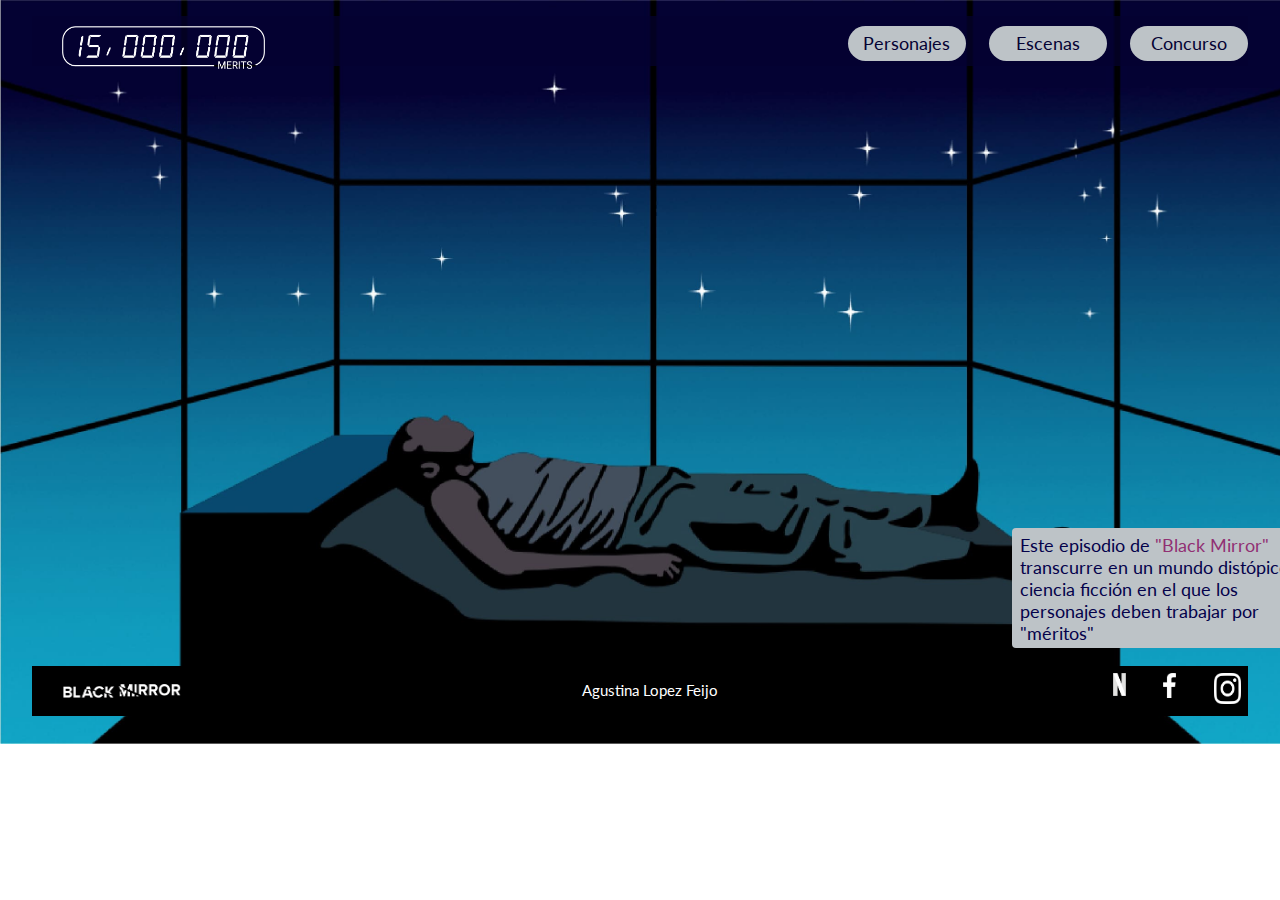
<file: index.html>
<!DOCTYPE html>
<html>
<head>
	<title>15 millones de méritos</title>
	<meta charset="utf-8">
	<link rel="stylesheet" type="text/css" href="style.css">
</head>
<body>
	<main>
		<header>
			<img class="logo_header" src="logo.png">
		</header>
		<nav>
			<ul>
				<li>
					<a href="concurso.html">Concurso</a>
				</li>
				<li>
					<a href="escenas.html">Escenas</a>
				</li>
				<li>
					<a href="personajes.html">Personajes</a>
				</li>
			</ul>
		</nav>
		<section>
			<article>
				<img src="bloque.png">
			</article>
			<article id="bloque">
				<p>
					Este episodio de <span class="resaltado">"Black Mirror"</span> transcurre en un mundo distópico de ciencia ficción en el que los personajes deben trabajar por "méritos"
				</p>
			</article>
		</section>
		<footer>
			<img src="black_mirror_logo.png">
			<ul>
				<li>
					<a href="#"><img class="instagram" src="instagram.png"></a>
				</li>
				<li>
					<a href="#"><img src="facebook.png"></a>
				</li>
				<li>
					<a href="#"><img src="netflix.png"></a>
				</li>
				<li>
					<a href="#" class="creditos">
						Agustina Lopez Feijo
					</a>
				</li>
			</ul>
		</footer>
	</main>
</body>
</html>
</file>
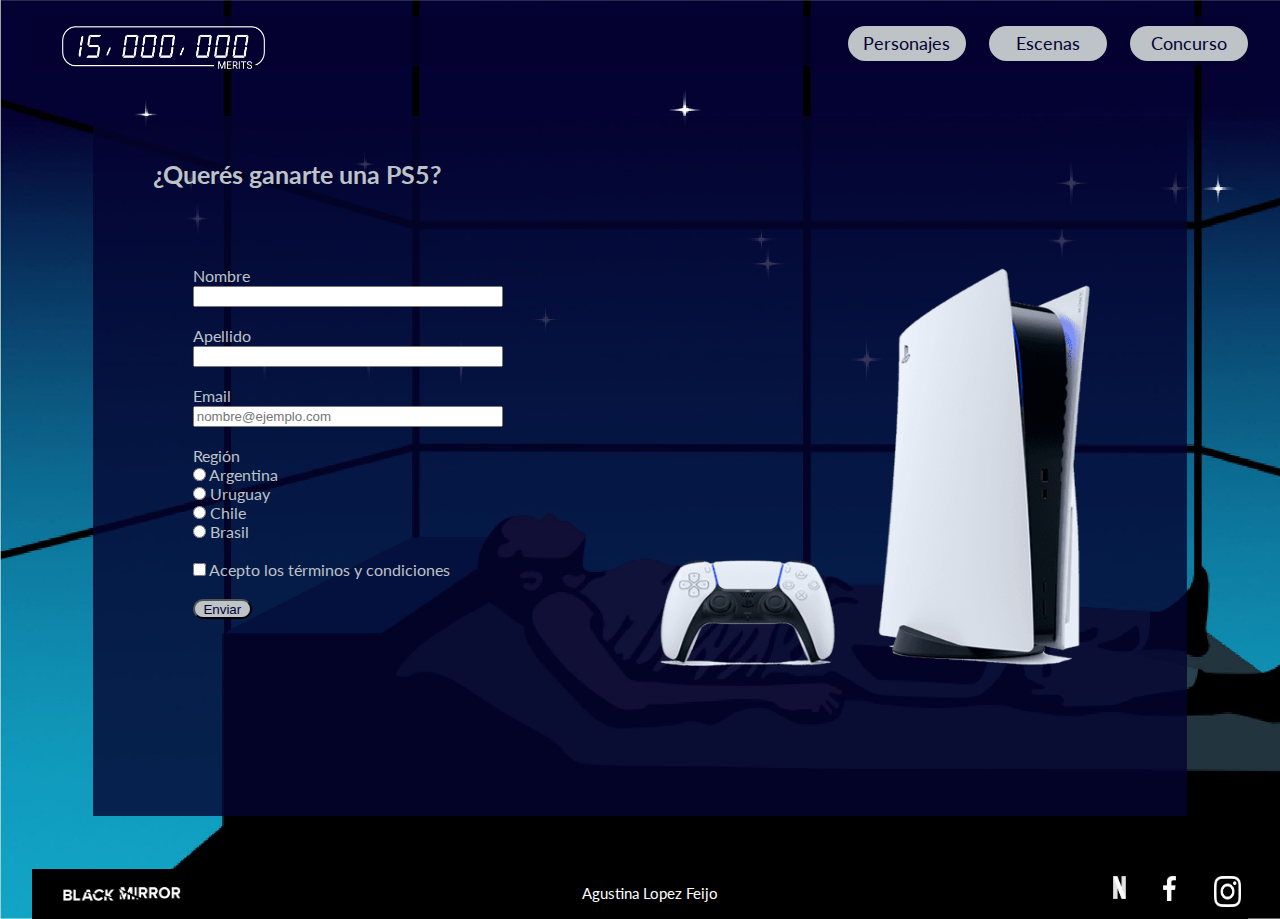
<file: concurso.html>
<!DOCTYPE html>
<html>
<head>
	<title>15 millones de méritos</title>
	<meta charset="utf-8">
	<link rel="stylesheet" type="text/css" href="style.css">
</head>
<body>
	<main>
		<header>
			<a href="index.html">
				<img class="logo_header" src="logo.png">
			</a>
		</header>
		<nav>
			<ul>
				<li>
					<a href="concurso.html">Concurso</a>
				</li>
				<li>
					<a href="escenas.html">Escenas</a>
				</li>
				<li>
					<a href="personajes.html">Personajes</a>
				</li>
			</ul>
		</nav>
		<section>
			<article id="formulario">
				<h1>¿Querés ganarte una PS5?</h1>
					<ul>
						<li>
							<form action="mailto:15millonesdemeritos@gmail.com" method="post">
						<label>Nombre</label><br>
						<input type="text" name="Nombre" required="Nombre" class="caja"><br><br>
						<label>Apellido</label><br>
						<input type="text" name="Apellido" required="Apellido" class="caja"><br><br>
						<label>Email</label><br>
						<input type="email" name="email"placeholder="nombre@ejemplo.com" required="email" class="caja"/><br><br>
						<label>Región</label><br>
						<input type="radio" name="Región" value="Argentina"> Argentina<br>
						<input type="radio" name="Región" value="Uruguay"> Uruguay<br>
						<input type="radio" name="Región" value="Chile"> Chile<br>
						<input type="radio" name="Región" value="Brasil"> Brasil <br><br>
						<input type="checkbox" name="términos y condiciones" required="terminos_y_condiciones"> 
						<label id="terminos_y_condiciones">Acepto los términos y condiciones</label><br><br>
						<input type="submit" name="btn" value="Enviar" class="boton">
					</form>
						</li>
						<li>
							<img src="ps5.png">
						</li>
					</ul>
					
			</article>
		</section>
		<footer>
			<img src="black_mirror_logo.png">
			<ul>
				<li>
					<a href="#"><img class="instagram" src="instagram.png"></a>
				</li>
				<li>
					<a href="#"><img src="facebook.png"></a>
				</li>
				<li>
					<a href="#"><img src="netflix.png"></a>
				</li>
				<li>
					<a href="#" class="creditos">
						Agustina Lopez Feijo
					</a>
				</li>
			</ul>
		</footer>
	</main>

</body>
</html>
</file>
<file: style.css>
@import url('https://fonts.googleapis.com/css2?family=Lato&family=Montserrat:wght@400;500&family=Press+Start+2P&family=Roboto+Mono:wght@300;400&family=Source+Code+Pro&display=swap');
* {
	margin-left: auto;
	margin-right: auto;
	box-sizing: border-box;
}

body {
	background-image: url(fondo_body.jpg);
	background-repeat: no-repeat;
	background-size: cover;
	max-width: 1366px;
	height: 720px;
}

main {
	width: 95%;
	height: 380px;
	margin-left: auto;
	margin-right: auto;
	max-width: 1366px;
}
section article img {
	width: 70%;
	height: 435px;
	padding-left: 80px;
}
section #bloque p {
	background-color: #bdc3c7;
	color: #04024b;
	font-size: 18px;
	width: 305px;
	height: 120px;
	margin-left: 980px;
	padding-left: 8px;
	padding-top: 6px;
	border-radius: 4px;
	font-family: 'Lato', sans-serif;

}
.caja {
	width: 42%;
}
.resaltado {
	color: #913073;
	font-size:18px;
	font-family: 'Lato', sans-serif;
}
#article_concurso_1 img{
	height: 517px;
	width: 40%;
}
#formulario {
	background-color: rgba(4, 2, 49, 0.8);
	width: 90%;
	margin-top: 50px;
	padding-left: 30px;
	padding-top: 6px;
	color: #bdc3c7;
	font-family: 'Lato', sans-serif;
	padding-bottom: 16px;
	margin-bottom: 53px;
	height: 700px;
}

#formulario li {
	display: inline;
}

#formulario li img {
	height: 400px;
	float: right;
	padding-right: 90px;
	width: 60%
}

#formulario li form {
	float: left;
	height: 60px;
	width: 75%;
	padding-top: 60px;
	padding-left: 30px;
}
#formulario h1 {
	font-size: 25px;
	color: #bdc3c7;
	padding-top: 20px;
	padding-left: 30px;
}
.boton {
	width: 8%;
	height: 20px;
	border-radius: 10px;
	color: #040233;
	background-color: #bdc3c7;
}
.logo_header {
	width: 95%;
	height: 95%;
}

.galeria {
	width: 90%;
	height: 720px;
	max-width: 1200px;
	padding-top: 100px;
	padding-left: 115px;

}

header {
	float: left;
	margin-right: auto;
	margin-left: auto;
	width: 20%;
	height: 45px;
	padding-left: 30px;
	margin-bottom: 10px;
	margin-top: 10px;
}


nav{
	width: 100%;
	height:50px;
	background-color: rgba(4, 2, 49, 0.7);
	margin-right: 2%;

}

nav li {
	display: inline;
	padding-right: 10px;
}

nav li a {
	width: 10%;
	height: 35px;
	font-size: 18px;
	text-decoration: none;
	text-align: center;
	float: right;
	padding: 0.5%;
	margin-left:2%;
	border-radius: 25px;
	background-color: #bdc3c7;
	color: #040233;
	margin-bottom: 10px;
	margin-top: 10px;
	font-family: 'Lato', sans-serif;
}

footer {
	width: 100%;
	height: 50px;
	background-color: black;
}

footer li {
	display: inline;
}

footer li a img {
	width: 2.3%;
	height: 2.3%;
	float: right;
	padding: 0.6%;
	margin-left:2%;
}

footer li .creditos {
	width: 60%;
	height: 5%;
	float: left;
	padding-left: 400px;
	padding-top: 15px;
	color: white;
	font-size: 15px;
	text-decoration: none;
	font-family: 'Lato', sans-serif;
}
footer img {
	width: 150px;
	height: 50px;
	padding-left: 30px;
	float: left;
}

.instagram {
	width: 3.5%;
	height: 45px;
}
#video {
	height: 720px;
	width: 90%;
	padding-top: 50px;
	padding-left: 250px;
}
</file>
